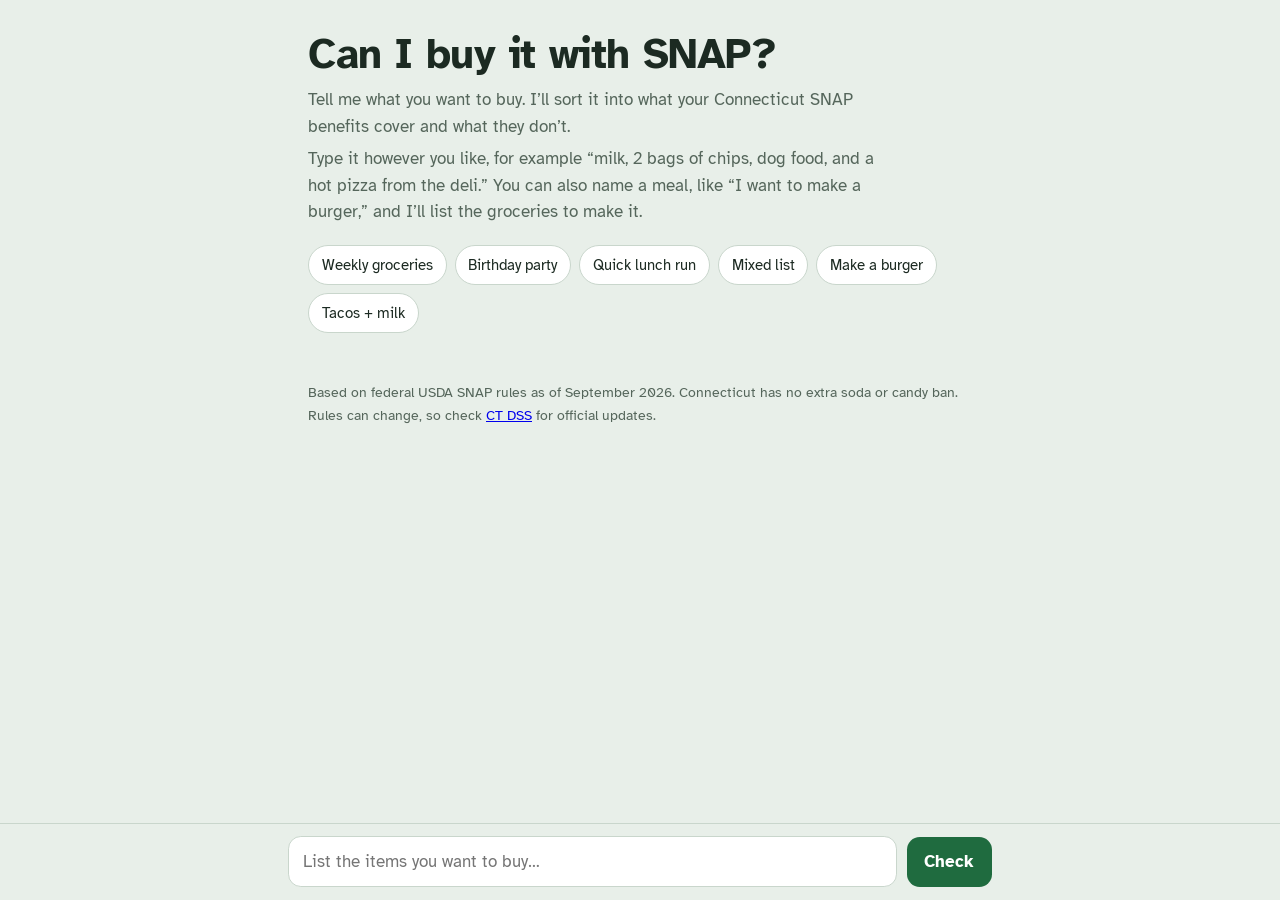
<file: public/index.html>
<!DOCTYPE html>
<html lang="en">
<head>
<meta charset="utf-8">
<meta name="viewport" content="width=device-width, initial-scale=1, viewport-fit=cover">
<title>Can I buy it with SNAP? · Connecticut</title>
<link rel="preconnect" href="https://fonts.googleapis.com">
<link rel="preconnect" href="https://fonts.gstatic.com" crossorigin>
<link href="https://fonts.googleapis.com/css2?family=Atkinson+Hyperlegible:wght@400;700&family=Courier+Prime:wght@400;700&display=swap" rel="stylesheet">
<style>
  :root {
    --bg: #E8EFE9;
    --ink: #1C2A22;
    --muted: #55665B;
    --paper: #FFFFFF;
    --line: #C9D6CC;
    --yes: #1F6B3F;
    --yes-bg: #E1F1E6;
    --no: #A8322E;
    --no-bg: #F8E4E2;
    --maybe: #8A5A00;
    --maybe-bg: #FBF0D6;
    --accent: #1F6B3F;
    --user-bubble: #1F6B3F;
    --user-ink: #FFFFFF;
    box-sizing: border-box;
    padding-top: env(safe-area-inset-top, 0px);
    padding-bottom: env(safe-area-inset-bottom, 0px);
  }
  @media (prefers-color-scheme: dark) {
    :root:not([data-theme="light"]) {
      --bg: #121A15; --ink: #E4ECE6; --muted: #9DB0A3; --paper: #1B2620; --line: #2E3D34;
      --yes: #7FD39E; --yes-bg: #1E3528; --no: #F19A93; --no-bg: #3A2221;
      --maybe: #F0C567; --maybe-bg: #3A3020; --accent: #7FD39E; --user-bubble: #2F7A4D; --user-ink: #FFFFFF;
    }
  }
  :root[data-theme="dark"] {
    --bg: #121A15; --ink: #E4ECE6; --muted: #9DB0A3; --paper: #1B2620; --line: #2E3D34;
    --yes: #7FD39E; --yes-bg: #1E3528; --no: #F19A93; --no-bg: #3A2221;
    --maybe: #F0C567; --maybe-bg: #3A3020; --accent: #7FD39E; --user-bubble: #2F7A4D; --user-ink: #FFFFFF;
  }
  *, *::before, *::after { box-sizing: inherit; }
  html { scroll-padding-top: env(safe-area-inset-top, 0px); }
  body {
    margin: 0; background: var(--bg); color: var(--ink);
    font-family: "Atkinson Hyperlegible", "Segoe UI", Roboto, Helvetica, Arial, sans-serif;
    font-size: 1.0625rem; line-height: 1.55;
  }
  .wrap { max-width: 44rem; margin: 0 auto; padding: 2rem 1.25rem 9rem; }
  header h1 { font-size: clamp(1.9rem, 5vw, 2.6rem); line-height: 1.1; margin: 0 0 .6rem; letter-spacing: -0.01em; }
  header p { margin: 0 0 .4rem; color: var(--muted); max-width: 36rem; }
  .examples { display: flex; flex-wrap: wrap; gap: .5rem; margin: 1.25rem 0 0; }
  .examples button {
    font: inherit; font-size: .95rem; border: 1px solid var(--line); background: var(--paper); color: var(--ink);
    padding: .45rem .8rem; border-radius: 999px; cursor: pointer;
  }
  .examples button:hover { border-color: var(--accent); }

  #thread { margin-top: 2rem; display: flex; flex-direction: column; gap: 1.25rem; }
  .you {
    align-self: flex-end; max-width: 85%; background: var(--user-bubble); color: var(--user-ink);
    padding: .7rem 1rem; border-radius: 1.1rem 1.1rem .3rem 1.1rem; white-space: pre-wrap; word-wrap: break-word;
  }
  .status { color: var(--muted); font-style: italic; }
  .error { background: var(--no-bg); color: var(--no); padding: .8rem 1rem; border-radius: .6rem; }

  /* The receipt: the one bold element */
  .receipt {
    align-self: flex-start; width: 100%; max-width: 30rem; background: var(--paper); color: var(--ink);
    font-family: "Courier Prime", "Courier New", monospace; font-size: 1rem;
    padding: 1.4rem 1.4rem 1.8rem; position: relative;
    box-shadow: 0 1px 0 var(--line), 0 10px 24px -18px rgba(0,0,0,.45);
    --tooth: 10px;
    -webkit-mask: conic-gradient(from 135deg at bottom, #0000, #000 1deg 89deg, #0000 90deg) bottom/var(--tooth) calc(var(--tooth)/2) repeat-x,
                  linear-gradient(#000 0 0) top/100% calc(100% - var(--tooth)/2 + 1px) no-repeat;
            mask: conic-gradient(from 135deg at bottom, #0000, #000 1deg 89deg, #0000 90deg) bottom/var(--tooth) calc(var(--tooth)/2) repeat-x,
                  linear-gradient(#000 0 0) top/100% calc(100% - var(--tooth)/2 + 1px) no-repeat;
  }
  .receipt .head { text-align: center; border-bottom: 2px dashed var(--line); padding-bottom: .8rem; margin-bottom: .8rem; }
  .receipt .head strong { display: block; font-size: 1.1rem; }
  .receipt .head span { color: var(--muted); font-size: .9rem; }
  .sec { margin: 1rem 0 0; }
  .sec h2 { font-size: 1rem; margin: 0 0 .4rem; display: flex; justify-content: space-between; gap: 1rem; }
  .sec.yes h2 { color: var(--yes); }
  .sec.no h2 { color: var(--no); }
  .sec.maybe h2 { color: var(--maybe); }
  .sec ul { list-style: none; margin: 0; padding: 0; }
  .sec li { padding: .45rem 0; border-bottom: 1px dotted var(--line); }
  .sec li:last-child { border-bottom: 0; }
  .sec li b { font-weight: 700; }
  .sec li small { display: block; color: var(--muted); font-size: .88rem; line-height: 1.4; margin-top: .1rem;
    font-family: "Atkinson Hyperlegible", "Segoe UI", sans-serif; }
  .mark { display: inline-block; width: 1.4em; font-weight: 700; }
  .sec.yes .mark { color: var(--yes); }
  .sec.no .mark { color: var(--no); }
  .sec.maybe .mark { color: var(--maybe); }
  .foot { border-top: 2px dashed var(--line); margin-top: 1rem; padding-top: .8rem; display: flex; gap: .6rem; flex-wrap: wrap; align-items: center; }
  .foot button {
    font: inherit; font-family: "Atkinson Hyperlegible", sans-serif; font-size: .95rem; cursor: pointer;
    background: var(--yes-bg); color: var(--yes); border: 1px solid var(--yes); padding: .4rem .8rem; border-radius: .4rem;
  }
  .foot .copied { color: var(--muted); font-size: .9rem; font-family: "Atkinson Hyperlegible", sans-serif; }
  .row { display: flex; align-items: flex-start; gap: .5rem; }
  .row .name { flex: 1; min-width: 0; }
  .ctrls { display: flex; flex-wrap: wrap; align-items: center; gap: .45rem; margin-top: .4rem;
    font-family: "Atkinson Hyperlegible", "Segoe UI", sans-serif; }
  .stepper { display: inline-flex; align-items: center; border: 1px solid var(--line); border-radius: .5rem; overflow: hidden; background: var(--bg); }
  .stepper button {
    font: inherit; font-weight: 700; font-size: 1.1rem; line-height: 1; width: 2.2rem; height: 2.2rem;
    border: 0; background: transparent; color: var(--accent); cursor: pointer;
  }
  .stepper button:hover:not(:disabled) { background: var(--yes-bg); }
  .stepper button:disabled { color: var(--muted); opacity: .45; cursor: default; }
  .stepper output { min-width: 2rem; text-align: center; font-weight: 700; font-size: 1rem; }
  .size {
    font: inherit; font-size: .95rem; color: var(--ink); background: var(--bg); border: 1px solid var(--line);
    border-radius: .5rem; height: 2.2rem; padding: 0 .5rem; max-width: 100%;
  }
  .total { font-family: "Atkinson Hyperlegible", sans-serif; font-size: .95rem; color: var(--muted); margin-top: .6rem; }
  .dish .head strong { font-size: 1.2rem; }
  .dish .why { font-family: "Atkinson Hyperlegible", sans-serif; margin: 0 0 .8rem; line-height: 1.5; }
  .dish ul { list-style: none; margin: 0; padding: 0; }
  .dish li { border-bottom: 1px dotted var(--line); }
  .dish li:last-child { border-bottom: 0; }
  .dish label { display: flex; gap: .6rem; align-items: flex-start; padding: .45rem 0; cursor: pointer; }
  .dish input[type=checkbox] { width: 1.15rem; height: 1.15rem; margin-top: .2rem; accent-color: var(--yes); flex: none; }
  .dish label small { display: block; color: var(--muted); font-size: .88rem; font-family: "Atkinson Hyperlegible", sans-serif; }
  .dish .ask { font-family: "Atkinson Hyperlegible", sans-serif; font-weight: 700; margin: 1rem 0 .6rem; }
  .dish .actions { display: flex; flex-wrap: wrap; gap: .6rem; }
  .dish .actions button {
    font: inherit; font-family: "Atkinson Hyperlegible", sans-serif; font-size: .98rem; cursor: pointer;
    padding: .55rem 1rem; border-radius: .5rem; border: 1px solid var(--yes);
  }
  .dish .actions .primary { background: var(--user-bubble); color: var(--user-ink); border-color: var(--user-bubble); font-weight: 700; }
  .dish .actions .secondary { background: transparent; color: var(--ink); border-color: var(--line); }
  .dish .actions button:disabled { opacity: .5; cursor: default; }
  .dish .done { font-family: "Atkinson Hyperlegible", sans-serif; color: var(--muted); margin: .8rem 0 0; }
  .opt { font-weight: 400; color: var(--muted); }
  .src { font-family: "Atkinson Hyperlegible", sans-serif; font-size: .82rem; color: var(--muted); margin-top: .9rem; }

  /* Composer fixed at bottom */
  .composer {
    position: fixed; left: 0; right: 0; bottom: 0; background: var(--bg);
    border-top: 1px solid var(--line);
    padding: .8rem 1rem calc(.8rem + env(safe-area-inset-bottom, 0px));
  }
  .composer form { max-width: 44rem; margin: 0 auto; display: flex; gap: .6rem; align-items: flex-end; }
  .composer label { position: absolute; width: 1px; height: 1px; overflow: hidden; clip: rect(0 0 0 0); }
  .composer textarea {
    flex: 1; font: inherit; color: var(--ink); background: var(--paper); border: 1px solid var(--line);
    border-radius: .8rem; padding: .7rem .9rem; resize: none; min-height: 3rem; max-height: 9rem;
  }
  .composer button {
    font: inherit; font-weight: 700; background: var(--user-bubble); color: var(--user-ink); border: 0;
    border-radius: .8rem; padding: .75rem 1.1rem; cursor: pointer; min-height: 3rem;
  }
  .composer button:disabled { opacity: .55; cursor: default; }
  :focus-visible { outline: 3px solid var(--accent); outline-offset: 2px; }
  .notice { font-size: .9rem; color: var(--muted); margin-top: 1rem; }
  @media (prefers-reduced-motion: no-preference) {
    .receipt { animation: print .45s ease-out; transform-origin: top; }
    @keyframes print { from { clip-path: inset(0 0 100% 0); } to { clip-path: inset(0 0 0 0); } }
  }
</style>
</head>
<body>
<div class="wrap">
  <header>
    <h1>Can I buy it with SNAP?</h1>
    <p>Tell me what you want to buy. I’ll sort it into what your Connecticut SNAP benefits cover and what they don’t.</p>
    <p>Type it however you like, for example “milk, 2 bags of chips, dog food, and a hot pizza from the deli.” You can also name a meal, like “I want to make a burger,” and I’ll list the groceries to make it.</p>
    <div class="examples" aria-label="Try an example">
      <button type="button" data-ex="eggs, bread, bananas, soda, diapers, dish soap">Weekly groceries</button>
      <button type="button" data-ex="birthday cake, candles, balloons, ice cream, juice boxes, paper plates">Birthday party</button>
      <button type="button" data-ex="rotisserie chicken, cold sub sandwich, energy drink, vitamins, beer">Quick lunch run</button>
      <button type="button" data-ex="tomato seeds, cat food, live lobster, baby formula, toothpaste">Mixed list</button>
      <button type="button" data-ex="I want to make a burger">Make a burger</button>
      <button type="button" data-ex="tacos for dinner and a gallon of milk">Tacos + milk</button>
    </div>
  </header>

  <div id="thread" aria-live="polite"></div>
  <p class="notice" id="notice">Based on federal USDA SNAP rules as of September 2026. Connecticut has no extra soda or candy ban. Rules can change, so check <a href="https://portal.ct.gov/dss" target="_blank" rel="noopener">CT DSS</a> for official updates.</p>
</div>

<div class="composer">
  <form id="form">
    <label for="box">What do you want to buy?</label>
    <textarea id="box" rows="1" placeholder="List the items you want to buy…"></textarea>
    <button id="send" type="submit">Check</button>
  </form>
</div>

<script>
(() => {
  const thread = document.getElementById("thread");
  const form = document.getElementById("form");
  const box = document.getElementById("box");
  const send = document.getElementById("send");


  // Offline fallback: simple keyword classifier
  const NO = [
    [/\b(beer|wine|liquor|vodka|whiskey|whisky|rum|tequila|gin|seltzer.*hard|hard seltzer|alcohol|champagne|cider.*hard)\b/i, "Alcohol"],
    [/\b(cigarette|cigar|tobacco|vape|e-?cig|nicotine|juul|chew)\w*/i, "Tobacco or nicotine"],
    [/\b(vitamin|supplement|medicine|tylenol|advil|ibuprofen|aspirin|cough|cold medicine|allergy)\w*/i, "Vitamins, medicine or supplements"],
    [/\b(dog food|cat food|pet food|kibble|dog treat|cat treat|bird seed|fish food|cat litter|litter)\b/i, "Pet food and supplies"],
    [/\b(diaper|wipes|soap|shampoo|conditioner|toothpaste|toothbrush|deodorant|razor|tampon|pad|lotion|makeup|cosmetic|lipstick)\w*/i, "Hygiene or personal care item"],
    [/\b(paper towel|toilet paper|napkin|paper plate|plates|cups|foil|plastic wrap|trash bag|garbage bag|ziploc)\w*/i, "Paper or household product"],
    [/\b(detergent|bleach|dish soap|cleaner|sponge|lysol|windex)\w*/i, "Cleaning supply"],
    [/\b(balloon|candle|decoration|card|gift card|lottery|battery|batteries|light bulb)\w*/i, "Not a food item"],
    [/\bhot\b/i, "Hot food at checkout"],
  ];
  const MAYBE = [
    [/\b(energy drink|red bull|monster|bang)\b/i, "OK only with a Nutrition Facts label"],
    [/\b(rotisserie|deli chicken)\b/i, "OK only if bought cold"],
    [/\b(protein powder|protein shake)\b/i, "OK only with a Nutrition Facts label"],
    [/\blive lobster|\blive crab|\bshellfish\b/i, "Live shellfish is allowed"],
  ];
  const SIZES = [
    [/milk/i, ["1 pint","1 quart","Half gallon","1 gallon"], "1 gallon"],
    [/ground (beef|turkey|pork)|beef|steak|pork|chicken breast|chicken thigh|turkey/i, ["0.5 lb","1 lb","2 lb","3 lb","5 lb"], "1 lb"],
    [/egg/i, ["6 count","12 count","18 count","24 count"], "12 count"],
    [/juice/i, ["Juice boxes (8-pack)","32 oz","52 oz","64 oz","1 gallon"], "64 oz"],
    [/soda|cola|pepsi|sprite/i, ["12 oz can","20 oz bottle","2 liter","6-pack","12-pack"], "2 liter"],
    [/water/i, ["16.9 oz bottle","1 gallon","24-pack","2.5 gallon"], "24-pack"],
    [/chip/i, ["1 oz bag","8 oz bag","Family size (13 oz)"], "8 oz bag"],
    [/cheese/i, ["8 oz","16 oz","2 lb"], "8 oz"],
    [/yogurt/i, ["Single cup","4-pack","32 oz tub"], "32 oz tub"],
    [/butter/i, ["1 stick","1 lb (4 sticks)","2 lb"], "1 lb (4 sticks)"],
    [/rice/i, ["1 lb","2 lb","5 lb","10 lb","20 lb"], "2 lb"],
    [/flour|sugar/i, ["2 lb","4 lb","5 lb","10 lb"], "5 lb"],
    [/banana|apple|orange|potato|onion|grape|tomato/i, ["1 lb","2 lb","3 lb bag","5 lb bag"], "2 lb"],
    [/bread|loaf/i, ["1 loaf","2 loaves"], "1 loaf"],
    [/cereal/i, ["Regular box","Family size box"], "Regular box"],
    [/ice cream/i, ["1 pint","1.5 quart","1 gallon"], "1.5 quart"],
    [/formula/i, ["12.4 oz","20 oz","32 oz ready-to-feed"], "12.4 oz"],
    [/coffee/i, ["12 oz bag","24 oz","30 oz can"], "12 oz bag"],
  ];
  function withSize(obj, raw) {
    let qty = 1;
    const m = raw.match(/^\s*(\d+)\s*(x\s*)?/i);
    if (m) { qty = Math.max(1, parseInt(m[1], 10)); obj.item = raw.replace(m[0], "").trim() || obj.item; obj.item = obj.item.charAt(0).toUpperCase() + obj.item.slice(1); }
    const f = SIZES.find(([re]) => re.test(raw));
    obj.qty = qty;
    obj.sizes = f ? f[1] : [];
    obj.size = f ? f[2] : "";
    return obj;
  }
  const I = (item, qty, sizes, size, options, option) => ({ item, qty, sizes, size, options: options || [], option: option || "", eligible: true });
  const DISHES = [
    [/\b(ham|cheese)?burgers?\b(?!\s*(bun|patt))/i, "Burger", [
      I("Burger buns", 1, ["4-pack","8-pack"], "8-pack"),
      I("Ground beef", 1, ["1 lb","2 lb","3 lb","5 lb"], "2 lb"),
      I("Cheese", 1, ["8 oz","12 oz","16 oz"], "8 oz", ["American","Cheddar","Swiss"], "American"),
      I("Lettuce", 1, ["1 head","Bagged (9 oz)"], "1 head"),
      I("Tomato", 1, ["1 lb","2 lb"], "1 lb"),
      I("Onion", 1, ["1 onion","3 lb bag"], "1 onion"),
      I("Pickles", 1, ["16 oz jar","24 oz jar"], "16 oz jar"),
      I("Condiment", 1, ["Regular bottle","Large bottle"], "Regular bottle", ["Ketchup","Mustard","Mayonnaise"], "Ketchup"),
      I("Salt", 1, ["26 oz"], "26 oz"),
      I("Black pepper", 1, ["3 oz","6 oz"], "3 oz"),
    ]],
    [/\btacos?\b/i, "Tacos", [
      I("Taco shells or tortillas", 1, ["10-count","12-count","18-count"], "12-count", ["Hard shells","Flour tortillas","Corn tortillas"], "Hard shells"),
      I("Ground beef", 1, ["1 lb","2 lb","3 lb"], "1 lb"),
      I("Taco seasoning", 1, ["1 oz packet","Large jar"], "1 oz packet"),
      I("Shredded cheese", 1, ["8 oz","16 oz"], "8 oz", ["Mexican blend","Cheddar"], "Mexican blend"),
      I("Lettuce", 1, ["1 head","Bagged (9 oz)"], "1 head"),
      I("Tomato", 1, ["1 lb","2 lb"], "1 lb"),
      I("Salsa", 1, ["16 oz jar","24 oz jar"], "16 oz jar"),
    ]],
    [/\b(spaghetti|pasta)\b(?!\s*sauce)/i, "Spaghetti", [
      I("Spaghetti", 1, ["1 lb box","2 lb box"], "1 lb box"),
      I("Pasta sauce", 1, ["24 oz jar","45 oz jar"], "24 oz jar"),
      I("Ground beef", 1, ["1 lb","2 lb"], "1 lb"),
      I("Parmesan cheese", 1, ["8 oz","16 oz"], "8 oz"),
    ]],
    [/\bgrilled cheese\b/i, "Grilled cheese", [
      I("Bread", 1, ["1 loaf"], "1 loaf"),
      I("Cheese slices", 1, ["12 slices","24 slices"], "12 slices", ["American","Cheddar"], "American"),
      I("Butter", 1, ["1 stick","1 lb (4 sticks)"], "1 lb (4 sticks)"),
    ]],
    [/\bpancakes?\b/i, "Pancakes", [
      I("Pancake mix", 1, ["32 oz box","5 lb box"], "32 oz box"),
      I("Milk", 1, ["1 quart","Half gallon","1 gallon"], "Half gallon"),
      I("Eggs", 1, ["6 count","12 count"], "12 count"),
      I("Syrup", 1, ["12 oz","24 oz"], "24 oz"),
      I("Butter", 1, ["1 stick","1 lb (4 sticks)"], "1 lb (4 sticks)"),
    ]],
  ];
  function dishWhy(name) { return "A hot, ready-made " + name.toLowerCase() + " isn’t covered by SNAP, but you can make it with these groceries."; }

  function localClassify(text) {
    const items = text.split(/,|\n|;|\band\b/i).map(s => s.trim()).filter(Boolean);
    const out = { dishes: [], eligible: [], not_eligible: [], depends: [], note: "" };
    for (const raw of items) {
      const dm = DISHES.find(([re]) => re.test(raw));
      if (dm) { out.dishes.push({ dish: dm[1], why: dishWhy(dm[1]), ingredients: dm[2].map(x => Object.assign({}, x)) }); continue; }
      const item = raw.charAt(0).toUpperCase() + raw.slice(1);
      const m = MAYBE.find(([re]) => re.test(raw));
      if (m) { (m[1].startsWith("Live") ? out.eligible : out.depends).push(withSize({ item, reason: m[1] }, raw)); continue; }
      const n = NO.find(([re]) => re.test(raw));
      if (n) { out.not_eligible.push({ item, reason: n[1] }); continue; }
      out.eligible.push(withSize({ item }, raw));
    }
    if (!items.length) out.note = "Tell me what you want to buy.";
    return out;
  }

  function el(tag, cls, text) { const e = document.createElement(tag); if (cls) e.className = cls; if (text != null) e.textContent = text; return e; }

  function clampQty(v) { v = parseInt(v, 10); return isFinite(v) ? Math.min(99, Math.max(1, v)) : 1; }

  function controls(it, onChange) {
    const wrap = el("div", "ctrls");
    const step = el("div", "stepper");
    const minus = el("button", null, "−"); minus.type = "button";
    const out = el("output"); out.textContent = it.qty;
    const plus = el("button", null, "+"); plus.type = "button";
    const name = String(it.item || "item");
    minus.setAttribute("aria-label", "One less " + name);
    plus.setAttribute("aria-label", "One more " + name);
    out.setAttribute("aria-label", "Quantity of " + name);
    const sync = () => { out.textContent = it.qty; minus.disabled = it.qty <= 1; plus.disabled = it.qty >= 99; onChange(); };
    minus.onclick = () => { it.qty = clampQty(it.qty - 1); sync(); };
    plus.onclick = () => { it.qty = clampQty(it.qty + 1); sync(); };
    minus.disabled = it.qty <= 1;
    step.append(minus, out, plus);
    wrap.append(step);

    if (Array.isArray(it.options) && it.options.length) {
      const osel = el("select", "size");
      osel.setAttribute("aria-label", "Type of " + name);
      for (const op of it.options) { const o = el("option", null, String(op)); o.value = String(op); osel.append(o); }
      if (!it.options.includes(it.option)) it.option = it.options[0];
      osel.value = it.option;
      osel.onchange = () => { it.option = osel.value; onChange(); };
      wrap.append(osel);
    }
    if (Array.isArray(it.sizes) && it.sizes.length) {
      const sel = el("select", "size");
      sel.setAttribute("aria-label", "Size of " + name);
      for (const sz of it.sizes) { const o = el("option", null, String(sz)); o.value = String(sz); sel.append(o); }
      if (!it.sizes.includes(it.size)) it.size = it.sizes[0];
      sel.value = it.size;
      sel.onchange = () => { it.size = sel.value; onChange(); };
      wrap.append(sel);
    }
    return wrap;
  }

  function section(kind, title, mark, list, withControls, onChange) {
    if (!list || !list.length) return null;
    const s = el("div", "sec " + kind);
    const h = el("h2"); h.append(el("span", null, title), el("span", null, String(list.length)));
    s.append(h);
    const ul = el("ul");
    for (const it of list) {
      const li = el("li");
      const row = el("div", "row");
      row.append(el("span", "mark", mark));
      const nm = el("div", "name");
      nm.append(el("b", null, String(it.item || "").trim()));
      if (it.reason) nm.append(el("small", null, it.reason));
      if (withControls) nm.append(controls(it, onChange));
      row.append(nm);
      li.append(row);
      ul.append(li);
    }
    s.append(ul);
    return s;
  }

  function normalize(list) {
    return (Array.isArray(list) ? list : []).map(x => {
      const it = Object.assign({}, x);
      it.qty = clampQty(it.qty == null ? 1 : it.qty);
      it.sizes = Array.isArray(it.sizes) ? it.sizes.map(String).filter(Boolean).slice(0, 8) : [];
      it.size = it.size ? String(it.size) : (it.sizes[0] || "");
      it.options = Array.isArray(it.options) ? it.options.map(String).filter(Boolean).slice(0, 8) : [];
      it.option = it.option ? String(it.option) : (it.options[0] || "");
      return it;
    });
  }

  function lineFor(x) {
    const extra = [x.option, x.size].filter(Boolean).join(", ");
    return "• " + x.qty + " × " + x.item + (extra ? " (" + extra + ")" : "");
  }

  function renderDish(dish, usedAI) {
    const ings = normalize(dish.ingredients).filter(x => x.item);
    if (!ings.length) return;
    const dishName = String(dish.dish || "This dish");
    const c = el("div", "receipt dish");
    const head = el("div", "head");
    head.append(el("strong", null, "Make it at home: " + dishName));
    head.append(el("span", null, "Core ingredients"));
    c.append(head);
    c.append(el("p", "why", dish.why ? String(dish.why) : dishWhy(dishName)));

    const ul = el("ul");
    const boxes = [];
    ings.forEach((it, i) => {
      const li = el("li");
      const lab = el("label");
      const cb = el("input"); cb.type = "checkbox"; cb.checked = true;
      boxes.push(cb);
      const txt = el("span");
      const b = el("b", null, it.item);
      txt.append(b);
      if (it.options.length) txt.append(el("span", "opt", " (" + it.options.join(", ") + ")"));
      if (it.eligible === false) txt.append(el("small", null, "Not covered by SNAP" + (it.reason ? ": " + it.reason : "")));
      lab.append(cb, txt);
      li.append(lab);
      ul.append(li);
    });
    c.append(ul);
    c.append(el("p", "ask", "Would you like to add these to your list? Uncheck anything you already have."));
    const actions = el("div", "actions");
    const yes = el("button", "primary", "Yes, add these"); yes.type = "button";
    const no = el("button", "secondary", "No thanks"); no.type = "button";
    actions.append(yes, no);
    c.append(actions);
    const finish = (msg) => { yes.disabled = true; no.disabled = true; boxes.forEach(b => b.disabled = true); c.append(el("p", "done", msg)); };
    yes.onclick = () => {
      const picked = ings.filter((_, i) => boxes[i].checked);
      if (!picked.length) { c.querySelector(".ask").textContent = "Check at least one ingredient, or choose No thanks."; return; }
      finish("Added " + picked.length + (picked.length === 1 ? " item" : " items") + " below.");
      const eligible = picked.filter(x => x.eligible !== false);
      const not_eligible = picked.filter(x => x.eligible === false).map(x => ({ item: x.item, reason: x.reason || "Not covered by SNAP" }));
      renderReceipt({ eligible, not_eligible, depends: [] }, usedAI, dishName + " groceries");
      thread.lastElementChild.scrollIntoView({ block: "start", behavior: "smooth" });
    };
    no.onclick = () => finish("No problem. Tell me anything else you want to buy.");
    thread.append(c);
  }

  function renderReceipt(data, usedAI, title) {
    const dishes = Array.isArray(data.dishes) ? data.dishes : [];
    const hasItems = ["eligible","not_eligible","depends"].some(k => Array.isArray(data[k]) && data[k].length);
    if (dishes.length && !hasItems) { dishes.forEach(d => renderDish(d, usedAI)); return; }
    const r = el("div", "receipt");
    const head = el("div", "head");
    head.append(el("strong", null, title || "SNAP check · Connecticut"));
    const now = new Date();
    head.append(el("span", null, now.toLocaleDateString(undefined, { month: "short", day: "numeric", year: "numeric" })));
    r.append(head);

    const e = normalize(data.eligible);
    const n = Array.isArray(data.not_eligible) ? data.not_eligible : [];
    const d = normalize(data.depends);
    const total = el("p", "total");
    const updateTotal = () => {
      const c = e.reduce((a, x) => a + x.qty, 0);
      total.textContent = c + (c === 1 ? " SNAP item" : " SNAP items") + " in your list";
    };

    if (!e.length && !n.length && !d.length) {
      r.append(el("p", null, data.note || "I didn’t find any items. List what you want to buy, separated by commas."));
      thread.append(r); return;
    }
    [section("yes", "SNAP covers these", "✓", e, true, updateTotal),
     section("maybe", "Check before you buy", "?", d, true, updateTotal),
     section("no", "SNAP won’t cover these", "✕", n, false)].forEach(x => x && r.append(x));
    if (e.length) { updateTotal(); r.append(total); }

    if (data.note) r.append(el("p", "src", data.note));

    if (e.length) {
      const foot = el("div", "foot");
      const btn = el("button", null, "Copy my SNAP list");
      btn.type = "button";
      const msg = el("span", "copied");
      btn.onclick = async () => {
        let txt = "SNAP-eligible items:\n" + e.map(lineFor).join("\n");
        if (d.length) txt += "\n\nCheck before buying:\n" + d.map(lineFor).join("\n");
        try { await navigator.clipboard.writeText(txt); msg.textContent = "Copied"; }
        catch { msg.textContent = "Couldn’t copy. Select the list and copy it by hand."; }
      };
      foot.append(btn, msg);
      r.append(foot);
    }
    if (!usedAI) r.append(el("p", "src", "Quick check by keyword matching. Double-check anything unusual."));
    thread.append(r);
    dishes.forEach(d => renderDish(d, usedAI));
  }

  async function check(text) {
    thread.append(el("div", "you", text));
    const status = el("div", "status", "Checking your list…");
    thread.append(status);
    status.scrollIntoView({ block: "end", behavior: "smooth" });
    send.disabled = true;

    let data = null, usedAI = false;
    try {
      const res = await fetch("/api/check", {
        method: "POST",
        headers: { "Content-Type": "application/json" },
        body: JSON.stringify({ text: text.slice(0, 4000) })
      });
      const body = await res.json().catch(() => null);
      if (res.ok && body && typeof body === "object" && !body.error) {
        data = body; usedAI = true;
      } else {
        const msgs = {
          no_key: "The AI isn’t set up yet: add your API key to config.txt and restart the server. Using a quick keyword check for now.",
          bad_key: "The API key was rejected. Check the key in config.txt. Using a quick keyword check for now.",
          rate_limited: "Too many checks right now. Using a quick keyword check instead.",
          no_credit: "Your API account is out of credit. Add credit at console.anthropic.com. Using a quick keyword check for now."
        };
        const code = body && body.error;
        thread.insertBefore(el("div", "error", msgs[code] || "The AI couldn’t answer this time. Using a quick keyword check instead."), status);
      }
    } catch (e) {
      thread.insertBefore(el("div", "error", "Can’t reach the server. Make sure it’s running (see README). Using a quick keyword check for now."), status);
    }
    if (!data || typeof data !== "object") data = localClassify(text);
    status.remove();
    const before = thread.children.length + 1;
    renderReceipt(data, usedAI);
    send.disabled = false;
    const first = thread.children[before - 1] || thread.lastElementChild;
    if (first) first.scrollIntoView({ block: "start", behavior: "smooth" });
  }

  form.addEventListener("submit", (ev) => {
    ev.preventDefault();
    const t = box.value.trim();
    if (!t || send.disabled) return;
    box.value = ""; box.style.height = "";
    check(t);
  });
  box.addEventListener("keydown", (ev) => {
    if (ev.key === "Enter" && !ev.shiftKey) { ev.preventDefault(); form.requestSubmit(); }
  });
  box.addEventListener("input", () => { box.style.height = "auto"; box.style.height = Math.min(box.scrollHeight, 144) + "px"; });
  document.querySelectorAll(".examples button").forEach(b => b.addEventListener("click", () => {
    if (send.disabled) return;
    check(b.dataset.ex);
  }));
})();
</script>
</body>
</html>
</file>
